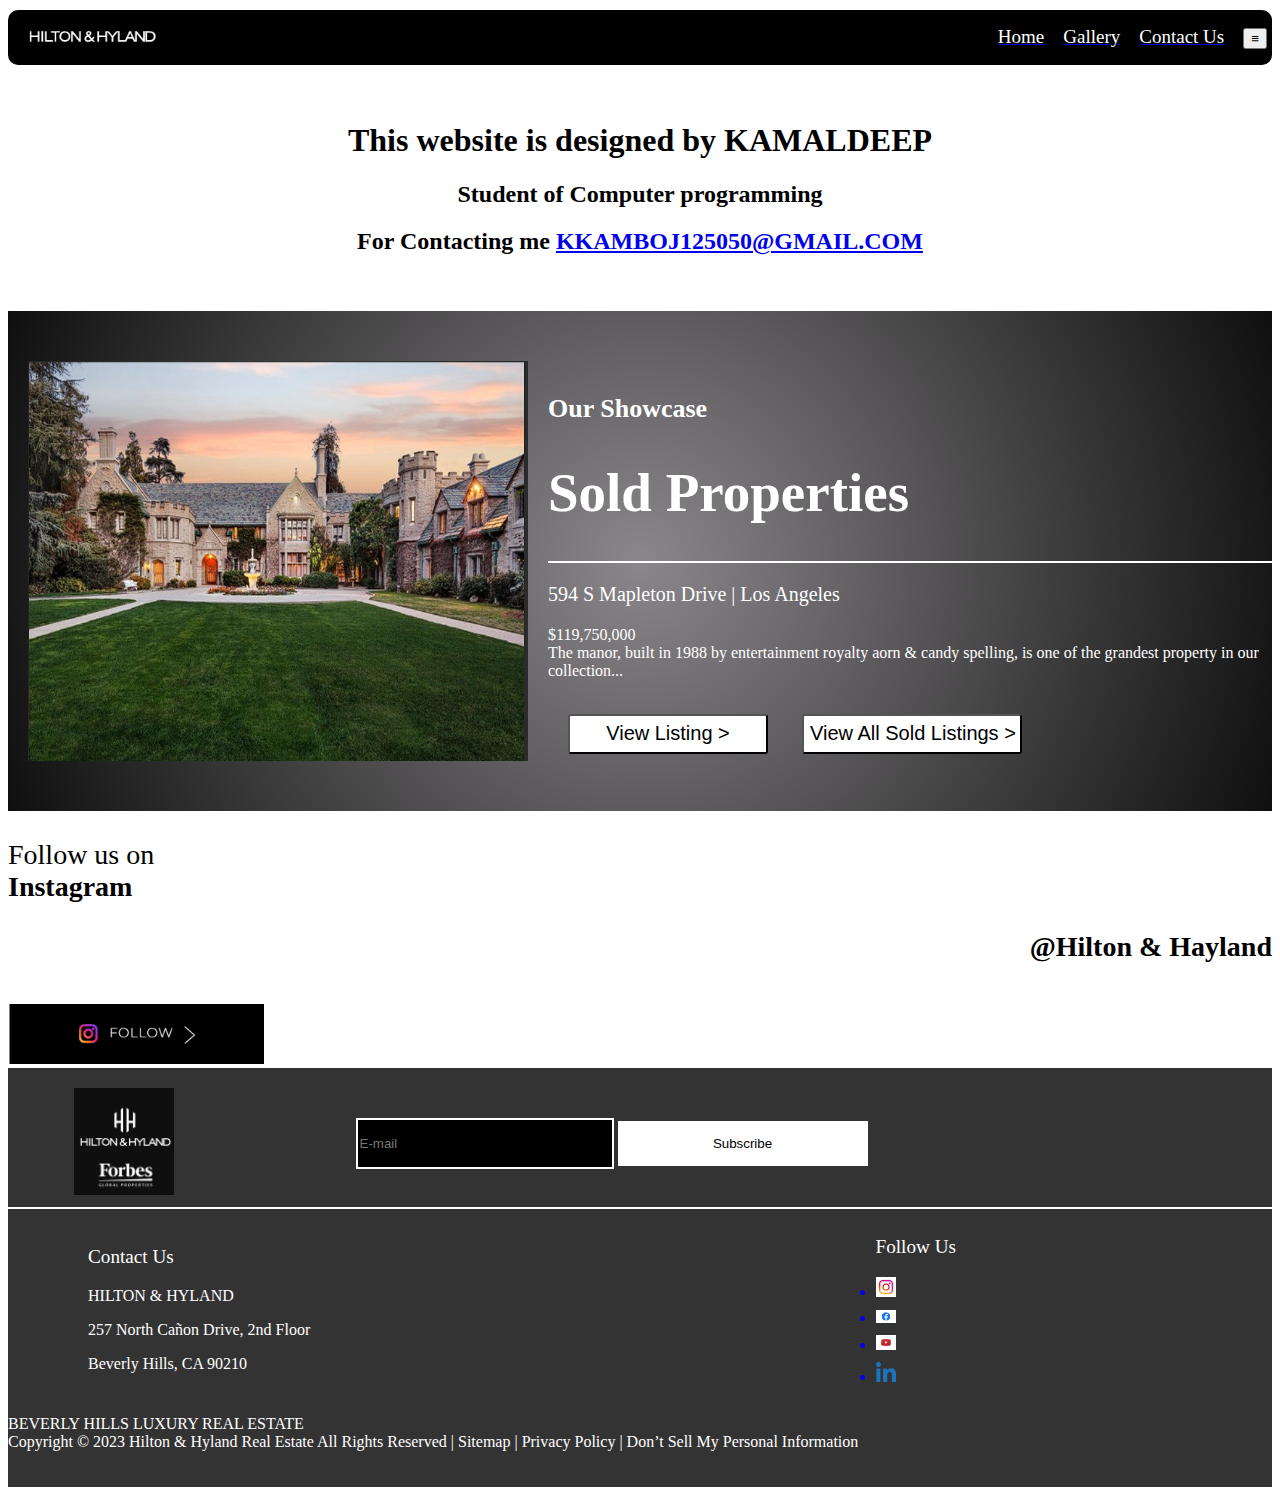
<file: contact.html>
<!DOCTYPE html>
<html lang="en">
<head>
    <meta charset="UTF-8">
    <meta name="viewport" content="width=device-width, initial-scale=1.0">
    <title>Project for KAMALDEEP</title>
    <link rel="stylesheet" href="style.css">
</head>
<body>
    <header>
       
        <div id="logo">
            <img src="images/logo.png" alt="logo" >
        </div>
        <nav id="navigationbar">
            <ul id="navlist">
             <a href="index.html">   <li id="li">Home</li></a>
             <a href="gallery.html">   <li id="li">Gallery</li></a>
             <a href="contact.html">   <li id="li">Contact Us</li></a>
                <li id="li" ><button id="menu" >≡</button></li>
            </ul>
        </nav>
      
     
    </header>
    <aside id="side">
        <ul>
            <li><button id="close" >Close</button></li>
            <li id="ltop">Listings</li>
            <li>8900 Evanview Dr | los Angeles</li>
            <li>601 N Beverly Dr | Beverly Hills</li>
            <li>1800 N Doheny Dr | Los Angeles</li>
            <li>1940 Bel Air Rd | Los Angeles</li>
            <li>29035 Cliffside Dr | Malibu</li>
            <li>11882 State Highway 75 | Hailey</li>
        </ul>
       </aside>
       <div class="div2">
        <br><br>
        <h1>This website is designed by KAMALDEEP</h1>
    <h2>Student of Computer programming</h2>
    <h2>For Contacting me <a href="mailto:KKAMBOJ125050@GMAIL.COM">KKAMBOJ125050@GMAIL.COM</a></h2>
    <br><br>
    </div>

   

    <div id="div5">
        <img src="images/7.png" height="400px" width="500px">
  <div>
   <h3 id="showcase">Our Showcase</h3>
   <h1 id="soldpp">Sold Properties</h1>
   <hr>
   <p style="font-size: 20px;">594 S Mapleton Drive | Los Angeles</p>
   <p>$119,750,000 <br> The manor, built in 1988 by entertainment royalty aorn & candy spelling, is one of the grandest property in our collection...</p>
   <br>
   <a href="gallery.html"> <input type="button" value="View Listing >" id="btn4"></a>
    <a href="gallery.html"> <input type="button" value="View All Sold Listings >" id="btn5"></a>
</div></div>

<div>
    <p style="text-align: left; font-size: 28px;">Follow us on <br><b>Instagram </b>
    <h2 style="text-align: right; font-size: 28px;"> <b>@Hilton & Hayland</b></h2>
    <hr></p>
    <a href="">
    <img src="images/8.png" alt="Instagram" height="60px"></a>
</div>

    <footer>
        <div id="foot1">
            
            <div id="footerImage">
                <img src="images/9.png" alt="Hilton & Hyland Logo" width="100px">
                </div>
                <div id="fbtn">
                <input type="text" placeholder="E-mail" >
           <button >Subscribe</button>
            </div>
        </div>
        <hr width="90%">
        <div id="col">
            <div id="contactInfo">
                <p class="fhead">Contact Us</p>
                <p>HILTON & HYLAND</p>
                <p>257 North Cañon Drive, 2nd Floor</p>
                <p>Beverly Hills, CA 90210</p>
                
            </div>
            <div id="socialMedia">
                <p class="fhead">Follow Us</p>
                
            <a href="https://www.instagram.com/niagaracollegetoronto/">         <li><img src="images/insta.jpg" alt="Instagram" height="20px" width="20px"></li></a>
            <a href="https://www.facebook.com/niagaracollegetoronto/">          <li><img src="images/fb.png" alt="Facebook" width="20px"></li></a>
            <a href="https://www.youtube.com/c/niagaracollegetoronto">          <li><img src="images/yt.jpg" alt="YouTube" width="20px"></li></a>
             <a href="https://ca.linkedin.com/school/niagara-college-toronto/"> <li><img src="images/lnkdn.png" alt="LinkedIn" width="20px"></li></a>
            </div>
        </div>
            <div id="siteLinks">
                <p>BEVERLY HILLS LUXURY REAL ESTATE<br>
                    Copyright © 2023 Hilton & Hyland Real Estate All Rights Reserved | Sitemap | Privacy Policy | Don’t Sell My Personal Information</p>
            </div>
     
    </footer>
    
</body>
</html>
</file>
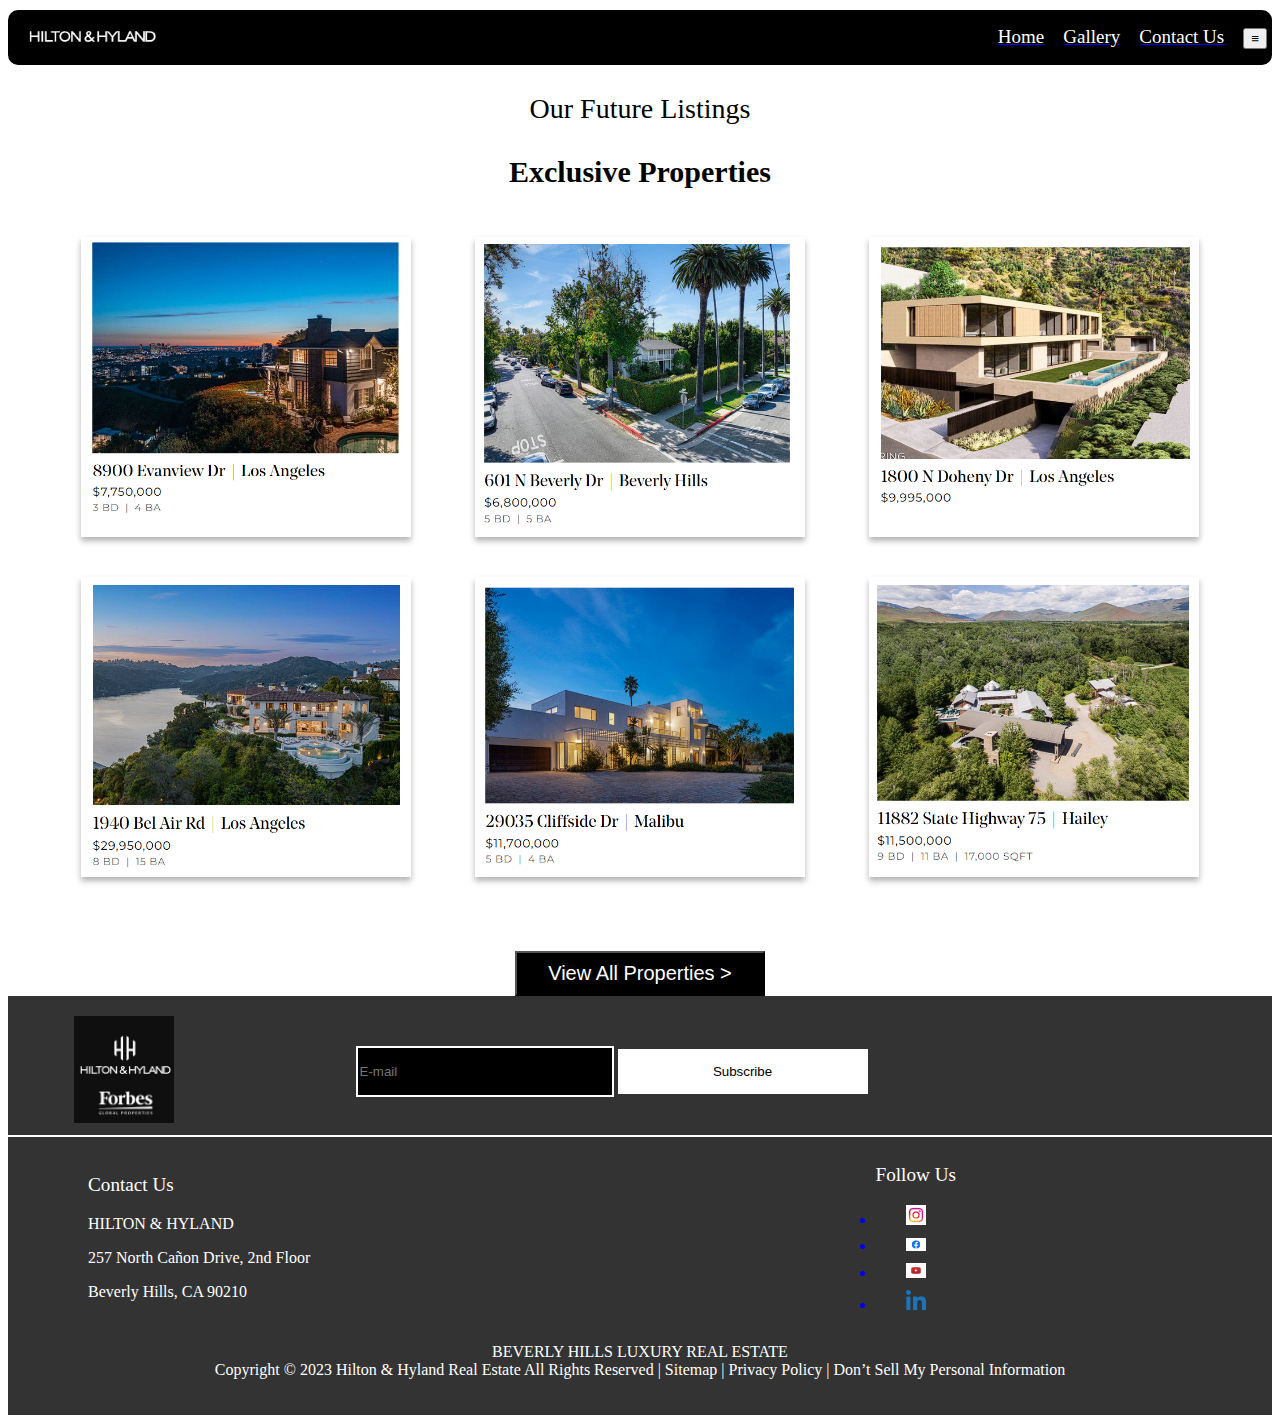
<file: gallery.html>
<!DOCTYPE html>
<html lang="en">
<head>
    <meta charset="UTF-8">
    <meta name="viewport" content="width=device-width, initial-scale=1.0">
    <title>Project for KAMALDEEP</title>
    <link rel="stylesheet" href="gallery.css">
</head>
<body>

    <header>
       
        <div id="logo">
            <img src="images/logo.png" alt="logo" >
        </div>
        <nav id="navigationbar">
            <ul id="navlist">
             <a href="index.html">   <li id="li">Home</li></a>
             <a href="gallery.html">   <li id="li">Gallery</li></a>
             <a href="contact.html">   <li id="li">Contact Us</li></a>
                <li id="li" ><button id="menu" >≡</button></li>
            </ul>
        </nav>
      
     
    </header>
    <aside id="side">
        <ul>
            <li><button id="close" >Close</button></li>
            <li id="ltop">Listings</li>
            <li>8900 Evanview Dr | los Angeles</li>
            <li>601 N Beverly Dr | Beverly Hills</li>
            <li>1800 N Doheny Dr | Los Angeles</li>
            <li>1940 Bel Air Rd | Los Angeles</li>
            <li>29035 Cliffside Dr | Malibu</li>
            <li>11882 State Highway 75 | Hailey</li>
        </ul>
       </aside>

       <div class="div2">
        <p style="font-size: 28px;">Our Future Listings<br></p><p style="font-size: 30px; font-weight: 15px;"><b>Exclusive Properties</b></p>
        <hr>
        <div class="polaroid">
            <p id="img"> 
                <a id="a1" title="" id="itemname">
                <img id="" src="images/p.png"  width="6000px" title="mnojd">
            </a>
            <a id="a2 "href="muffins.html" title="Muffins" id="itemname" >
                <img id="muffin" src="images/2.png" height="300px" title="">
            </a>
            <a  id="a3" href="bread.html" title="Breads" id="itemname">
                <img id="bread" src="images/3.png" height="300px" title="">
            </a>
            <br><br><br>
            <a id="a4" href="#">
                <img src="images/4.png" height="300px">
            </a>
            <a id="a5" href="#">
                <img src="images/5.png" height="300px">
            </a>
            <a id="a6" href="">
                <img src="images/6.png" height="300px">
            </a>
            </p>
            <br><br><br>
    
        <input type="button" value="View All Properties >" id="btn3">
    </div>

    <footer>
        <div id="foot1">
            
            <div id="footerImage">
                <img src="images/9.png" alt="Hilton & Hyland Logo" width="100px">
                </div>
                <div id="fbtn">
                <input type="text" placeholder="E-mail" >
           <button >Subscribe</button>
            </div>
        </div>
        <hr width="90%">
        <div id="col">
            <div id="contactInfo">
                <p class="fhead">Contact Us</p>
                <p>HILTON & HYLAND</p>
                <p>257 North Cañon Drive, 2nd Floor</p>
                <p>Beverly Hills, CA 90210</p>
                
            </div>
            <div id="socialMedia">
                <p class="fhead">Follow Us</p>
                
              <a href="https://www.instagram.com/niagaracollegetoronto/">          <li><img src="images/insta.jpg" alt="Instagram" height="20px" width="20px"></li></a>
              <a href="https://www.facebook.com/niagaracollegetoronto/">           <li><img src="images/fb.png" alt="Facebook" width="20px"></li></a>
              <a href="https://www.youtube.com/c/niagaracollegetoronto">           <li><img src="images/yt.jpg" alt="YouTube" width="20px"></li></a>
               <a href="https://ca.linkedin.com/school/niagara-college-toronto/">  <li><img src="images/lnkdn.png" alt="LinkedIn" width="20px"></li></a>
            </div>
        </div>
            <div id="siteLinks">
                <p>BEVERLY HILLS LUXURY REAL ESTATE<br>
                    Copyright © 2023 Hilton & Hyland Real Estate All Rights Reserved | Sitemap | Privacy Policy | Don’t Sell My Personal Information</p>
            </div>
     
    </footer>
    
    
</body>
</html>
</file>
<file: style.css>
#logo img{
    width: 160px; 
    height: auto;

}
#li{
    display: inline;
    color: white;
    font-size: 19px;
    margin-left: 15px;
}
nav ul{
    margin-right: 5px;
}
#li:hover{
    background-color: grey;
    cursor: pointer;
padding: 15px;
    font-size: 130%;
}
#side{
    background-color:black;
    width:30%;
    margin-left:70%;
    z-index:1;
    list-style: none;
    display:none;
}
#side ul{
    list-style: none;
    text-align: center;
}
#side li{
    margin:2%;
}
#side ul button{
        margin-left:60%;
        cursor: pointer;
}
#side ul button:hover{
    color:white;
    background-color: grey;
    height:20px;
    
}
#side ul #ltop{
    font-weight: 300;
    font-size: 130%;
}
header {
    display: flex;
    justify-content: space-between;
    align-items: center;
    text-align: right;
  vertical-align: middle;
    background-color: black;
   border-radius: 10px;
   margin-top: 10px;

    }
   .topmost{
    height: 600px;
    
    color: white;
    border-radius: 20px;
    text-align: left;
    justify-content: center;

   }
   #h1{
    font-size: 45px;
    text-align: justify;
    padding-left: 20px;
    margin-top: 220px;
   }
   #btn1{
    background-color: black;
    color: white;
    margin-left: 20px;
    border-radius: 25px;
    font-size: 20px;
    height: 80px;
    width: 200px;
    
   }

   .div2{
    text-align: center;
   }
   #ourstory{
    font-size: 45px;
   }
   .container {
            display: flex;
            justify-content: center; 
        }

        .paragraph {
            width: 200%;
            padding: 20px;
        text-align: left;
    }
    #btn2{
        background-color: black;
        color: white;
        font-size: 20px;
        height: 45px;
        width: 250px;
    }



    .polaroid a {
       
       display: inline-block;
       
       text-align: center;
       text-decoration: none;
      
       box-shadow: 0 4px 6px rgba(0, 0, 0, .3);
       -webkit-transition: all .20s linear;
       -moz-transition: all .20s linear;
       transition: all .20s linear;
       z-index: 0;
       position: relative;
       margin-left: 30px;
       margin-right: 30px;
     } 
     
     .polaroid img {
       display: block;
       width: 330px;
       height: 300px;
     }
     .polaroid a:hover {
       -webkit-transform: scale(1.2);
       -moz-transform: scale(1.2);
       transform: scale(1.2);
       z-index: 10;
       -webkit-box-shadow: 0 10px 20px rgba(0, 0, 0, .7);
       -moz-box-shadow: 0 10px 20px rgba(0, 0, 0, .7);
       box-shadow: 0 10px 20px rgba(0, 0, 0, .7);}


      #btn3{
        background-color: black;
        color: white;
        font-size: 20px;
        height: 45px;
        width: 250px;
      }

      #div5{
        background: rgb(138,135,138);
background: radial-gradient(circle, rgba(138,135,138,1) 0%, rgba(15,15,15,1) 100%);
height: 500px;
display: flex;
        align-items: center;
        color: white;
        text-align: left;

      }

    

    #div5 img {
        margin-right: 20px; 
        margin-left: 20px;
    }
    #foot{
        background-color: black;
        height: 700px;
        color: white;
    }

    #div5 > div {
        flex: 1;}
        

        #showcase{
            font-size: 26px;
        }
        #soldpp{
            font-size: 55px;
        }
        #btn4{
            background-color: white;
            color: black;
            height: 40px;
            width: 200px;
            border-radius: 3px;
             font-size: 20px;
             margin-left: 20px;
        }
        #btn5{
            background-color: white;
            color: black;
            height: 40px;
            width: 220px;
            border-radius: 3px;
             font-size: 20px;
             margin-left: 30px;
        }
        #Subscribefoot{
         padding: 50px;
            margin-top: 48px;
            text-align: left;
            font-size: 30px;
        }
        #siteLinks{
           padding-bottom: 20px;

        }





        footer {
            background-color: #333;
            color: white; 
            
        }

        #foot1 {
            text-align: left;
            display: flex;
            align-items: left;
            padding-top:20px; 
        }
        #foot1 img{
                margin-left:20%;
        }
        #fbtn{
            margin-right: 32%;
        }
        #fbtn input{
            background-color: black;
            border: 2px solid white;
            height: 45px;
            width: 250px;
            
            margin-top: 30px;

        }
        #fbtn button{
            background-color:white;
            color: black;
            border: 2px solid white;
            height: 45px;
            width: 250px;
            
        }
        #Subscribefoot {
            flex: 1;
            text-align: left;
        }

        #mailid, #btn6 {
            margin: 10px;
        }

        hr {
            border: 1px solid white;
            width: 100%;
        }

        #contactInfo {
            flex: 1;
            margin: 10px;
            text-align: left;
            margin-left: 80px;
        }
        #socialMedia{
           margin-right: 25%;
        }
        #socialMedia li{
            margin-top: 10%;
        }
#col{
    display: flex;
}
        #siteLinks ul {
            list-style: none;
            padding: 0;
        }
        .fhead{
            font-size: 120%;
            font-family: Georgia, 'Times New Roman', Times, serif;
            font-weight: 200;
        }
        #footerImage {
            flex: 1;
            margin-right: 20px;
        }

        #footerImage img {
            max-width: 100%;
            height: auto;
        }





        #topmost {
            position: relative;
            height: 10px;
            overflow: hidden;
        }

        #video-bg {
            position: absolute;
            top: 0;
            left: 0;
            width: 100%;
            height: 100%;
            object-fit: cover;
            z-index: -1;
        }

        
        #video-overlay {
            position: absolute;
            top: 0;
            left: 0;
            width: 100%;
            height: 100%;
            background: rgba(0, 0, 0, 0.5);
            z-index: -1;
        }
</file>
<file: gallery.css>
#logo img{
    width: 160px; 
    height: auto;

}
#li{
    display: inline;
    color: white;
    font-size: 19px;
    margin-left: 15px;
}
nav ul{
    margin-right: 5px;
}
#li:hover{
    background-color: grey;
    cursor: pointer;
padding: 15px;
    font-size: 130%;
}
#side{
    background-color:black;
    width:30%;
    margin-left:70%;
    z-index:1;
    list-style: none;
    display:none;
}
#side ul{
    list-style: none;
    text-align: center;
}
#side li{
    margin:2%;
}
#side ul button{
        margin-left:60%;
        cursor: pointer;
}
#side ul button:hover{
    color:white;
    background-color: grey;
    height:20px;
    
}
#side ul #ltop{
    font-weight: 300;
    font-size: 130%;
}
header {
    display: flex;
    justify-content: space-between;
    align-items: center;
    text-align: right;
  vertical-align: middle;
    background-color: black;
   border-radius: 10px;
   margin-top: 10px;

    }
   .topmost{
    height: 600px;
    
    color: white;
    border-radius: 20px;
    text-align: left;
    justify-content: center;

   }
   #h1{
    font-size: 45px;
    text-align: justify;
    padding-left: 20px;
    margin-top: 220px;
   }
   #btn1{
    background-color: black;
    color: white;
    margin-left: 20px;
    border-radius: 25px;
    font-size: 20px;
    height: 80px;
    width: 200px;
    
   }

   .div2{
    text-align: center;
   }
   #ourstory{
    font-size: 45px;
   }
   .container {
            display: flex;
            justify-content: center; /* Adjust as needed */
        }

        .paragraph {
            width: 200%; /* Adjust as needed */
            padding: 20px;
        text-align: left;
    }
    #btn2{
        background-color: black;
        color: white;
        font-size: 20px;
        height: 45px;
        width: 250px;
    }



    .polaroid a {
       
       display: inline-block;
       
       text-align: center;
       text-decoration: none;
      
       box-shadow: 0 4px 6px rgba(0, 0, 0, .3);
       -webkit-transition: all .20s linear;
       -moz-transition: all .20s linear;
       transition: all .20s linear;
       z-index: 0;
       position: relative;
       margin-left: 30px;
       margin-right: 30px;
     } 
     
     .polaroid img {
       display: block;
       width: 330px;
       height: 300px;
     }
     .polaroid a:hover {
       -webkit-transform: scale(1.2);
       -moz-transform: scale(1.2);
       transform: scale(1.2);
       z-index: 10;
       -webkit-box-shadow: 0 10px 20px rgba(0, 0, 0, .7);
       -moz-box-shadow: 0 10px 20px rgba(0, 0, 0, .7);
       box-shadow: 0 10px 20px rgba(0, 0, 0, .7);}


      #btn3{
        background-color: black;
        color: white;
        font-size: 20px;
        height: 45px;
        width: 250px;
      }

      #div5{
        background: rgb(138,135,138);
background: radial-gradient(circle, rgba(138,135,138,1) 0%, rgba(15,15,15,1) 100%);
height: 500px;
display: flex;
        align-items: center;
        color: white;
        text-align: left;

      }

    

    #div5 img {
        margin-right: 20px; 
        margin-left: 20px;
    }
    #foot{
        background-color: black;
        height: 700px;
        color: white;
    }

    #div5 > div {
        flex: 1;}
        

        #showcase{
            font-size: 26px;
        }
        #soldpp{
            font-size: 55px;
        }
        #btn4{
            background-color: white;
            color: black;
            height: 40px;
            width: 200px;
            border-radius: 3px;
             font-size: 20px;
             margin-left: 20px;
        }
        #btn5{
            background-color: white;
            color: black;
            height: 40px;
            width: 220px;
            border-radius: 3px;
             font-size: 20px;
             margin-left: 30px;
        }
        #Subscribefoot{
         padding: 50px;
            margin-top: 48px;
            text-align: left;
            font-size: 30px;
        }
        #siteLinks{
           padding-bottom: 20px;

        }





        footer {
            background-color: #333;
            color: white; 
            
        }

        #foot1 {
            text-align: left;
            display: flex;
            align-items: left;
            padding-top:20px; 
        }
        #foot1 img{
                margin-left:20%;
        }
        #fbtn{
            margin-right: 32%;
        }
        #fbtn input{
            background-color: black;
            border: 2px solid white;
            height: 45px;
            width: 250px;
            
            margin-top: 30px;

        }
        #fbtn button{
            background-color:white;
            color: black;
            border: 2px solid white;
            height: 45px;
            width: 250px;
            
        }
        #Subscribefoot {
            flex: 1;
            text-align: left;
        }

        #mailid, #btn6 {
            margin: 10px;
        }

        hr {
            border: 1px solid white;
            width: 100%;
        }

        #contactInfo {
            flex: 1;
            margin: 10px;
            text-align: left;
            margin-left: 80px;
        }
        #socialMedia{
           margin-right: 25%;
        }
        #socialMedia li{
            margin-top: 10%;
        }
#col{
    display: flex;
}
        #siteLinks ul {
            list-style: none;
            padding: 0;
        }
        .fhead{
            font-size: 120%;
            font-family: Georgia, 'Times New Roman', Times, serif;
            font-weight: 200;
        }
        #footerImage {
            flex: 1;
            margin-right: 20px;
        }

        #footerImage img {
            max-width: 100%;
            height: auto;
        }





        #topmost {
            position: relative;
            height: 10px;
            overflow: hidden;
        }

        #video-bg {
            position: absolute;
            top: 0;
            left: 0;
            width: 100%;
            height: 100%;
            object-fit: cover;
            z-index: -1;
        }

        
        #video-overlay {
            position: absolute;
            top: 0;
            left: 0;
            width: 100%;
            height: 100%;
            background: rgba(0, 0, 0, 0.5);
            z-index: -1;
        }
</file>
